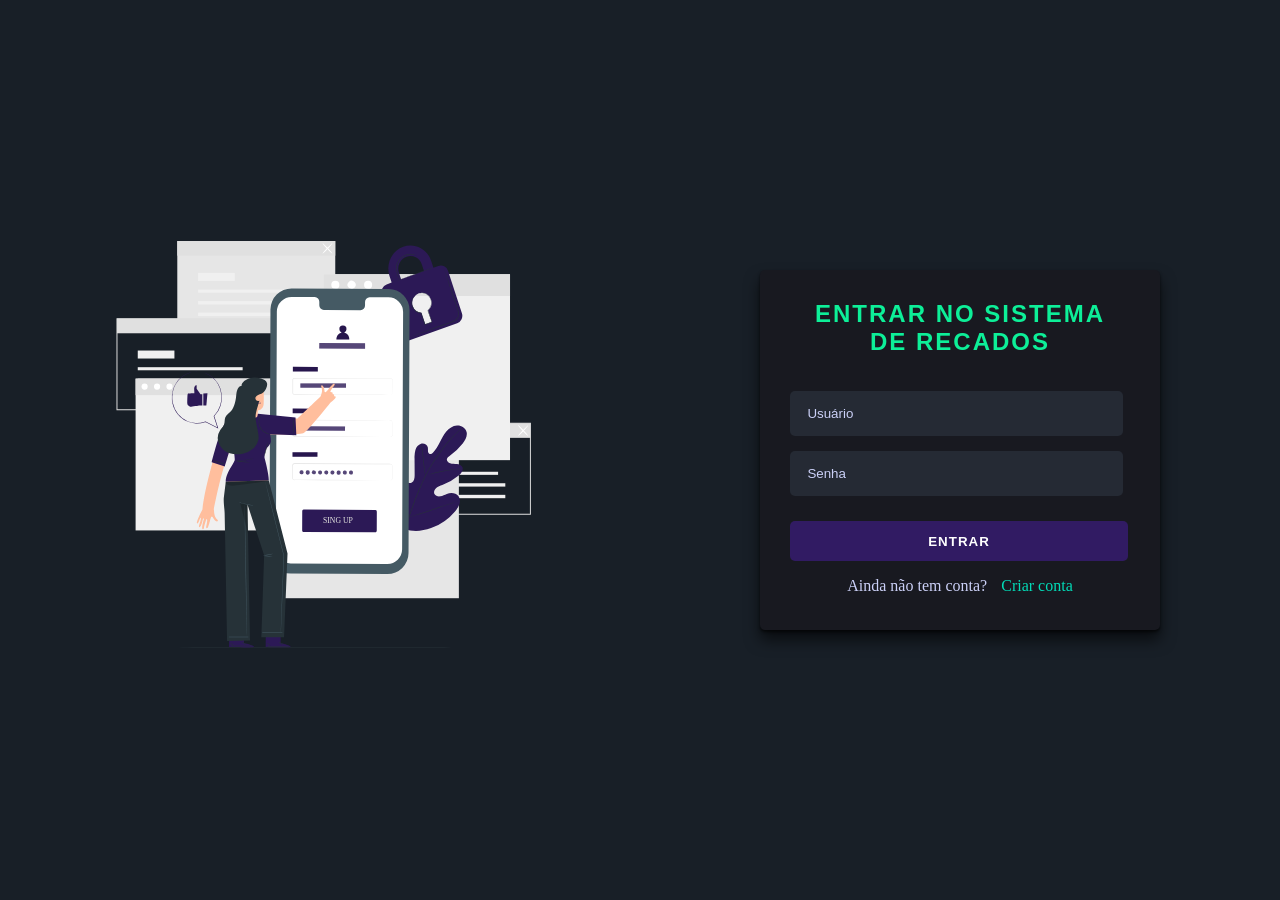
<file: index.html>
<!DOCTYPE html>
<html lang="pt-br">
    <head>
        <meta charset="UTF-8">
        <meta http-equiv="X-UA-Compatible" content="IE=edge">
        <meta name="viewport" content="width=device-width, initial-scale=1.0">
        <link rel="stylesheet" href="./css/style.css">
        <title>LOGIN</title>
    </head>
    <body> 
        <main>
            <div class="alinhamento-coluna">
                <section class="primeira-coluna">
                    <div class="centralizacao-imagem-login">
                        <img class="imagem-login" src="./image/Mobile login-pana.svg" alt="image">
                    </div>
                </section>
                <section class="segunda-coluna">
                    <form class="form">
                        <div class="container">
                            <h2 class="texto-login">Entrar no sistema  <br> de recados</h2>
                            <input class="email-senha" id="email-login" type="email" placeholder="  Usuário">
                            <input class="email-senha" id="senha-login" type="password" placeholder="  Senha">
                            <button type="submit" value="entrar-login" class="button-entrar" id="entrar-login">ENTRAR</button>
                            <p class="recado-criar-conta">Ainda não tem conta? <a class="criar-conta-link" href="./pagina-cadastro.html">Criar conta</a></p>
                        </div>
                    </form>
                </section>
            </div>
        </main>
        <script src="./js/pagina-login.js"></script>
    </body>
</html>
</file>
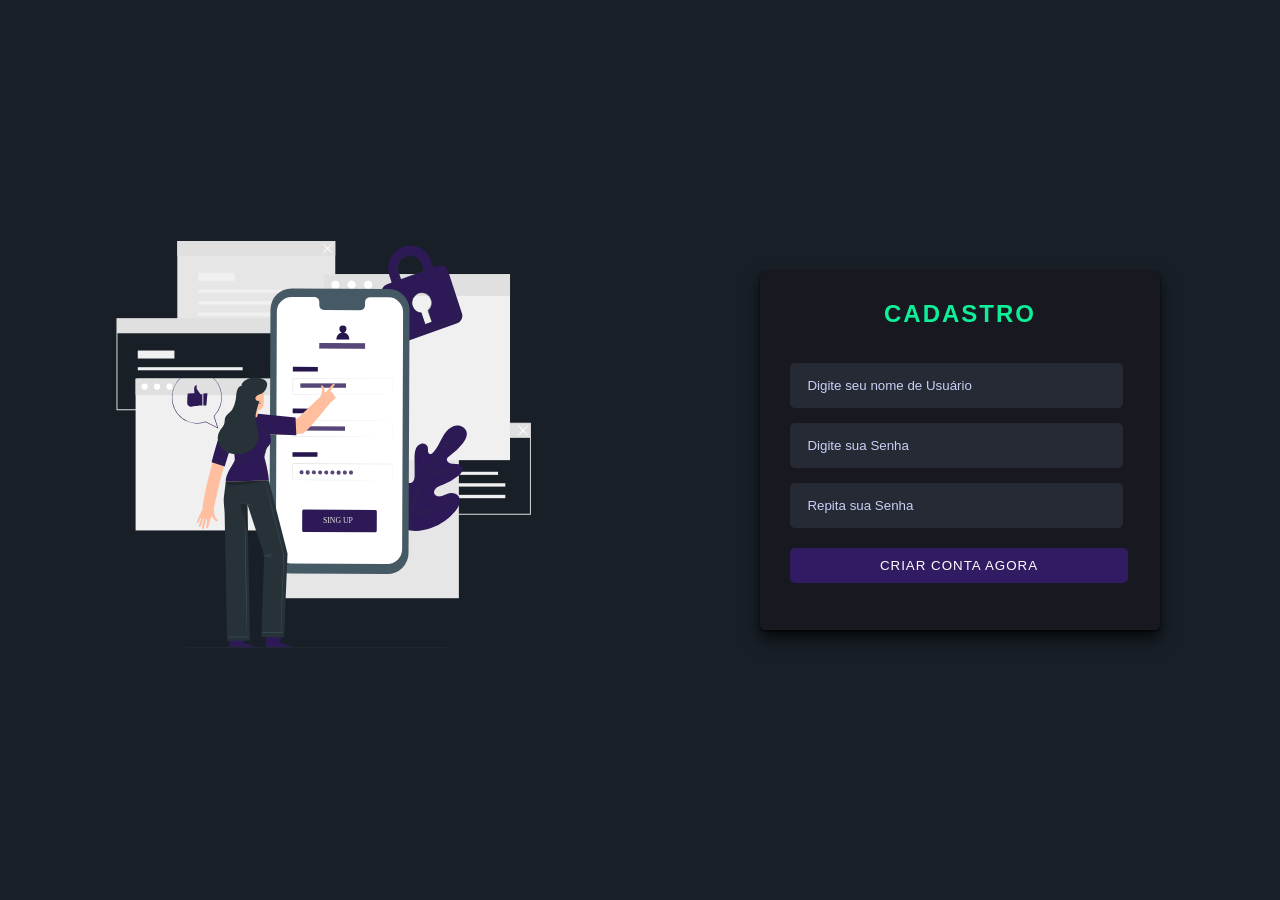
<file: pagina-cadastro.html>
<!DOCTYPE html>
<html lang="pt-br">
    <head>
        <meta charset="UTF-8">
        <meta http-equiv="X-UA-Compatible" content="IE=edge">
        <meta name="viewport" content="width=device-width, initial-scale=1.0">
        <link rel="stylesheet" href="./css/style.css">
        <title>CADASTRO</title>
    </head>
    <body> 
        <main>
            <div class="alinhamento-coluna">
                <section class="primeira-coluna">
                    <div class="centralizacao-imagem-login">
                        <img class="imagem-login" src="./image/Mobile login-pana.svg" alt="image">
                    </div>
                </section>
                <section class="segunda-coluna">
                    <form class="form" id="form-cadastro">
                        <div class="container">
                            <h2 class="texto-login">CADASTRO</h2>
                            <label for="label-email" id="label-input-email"></label>
                            <input class="email-senha" id="email-cadastro" type="email" placeholder="  Digite seu nome de Usuário">
                            <label for="label-senha" id="label-input-senha"></label>
                            <input class="email-senha" id="senha-cadastro" type="password" placeholder="  Digite sua Senha">
                            <label for="label-repetir-senha" id="label-input-repetir-senha"></label>
                            <input class="email-senha" id="repetir-senha-cadastro" type="password" placeholder="  Repita sua Senha">
                            <input class="button-cadastro" id="criar-conta-cadastro" type="submit" value="CRIAR CONTA AGORA" >
                        </div>
                    </form>
                </section>
            </div>
        </main>
        <script src="./js/pagina-cadastro.js"></script>
    </body>
</html>
</file>
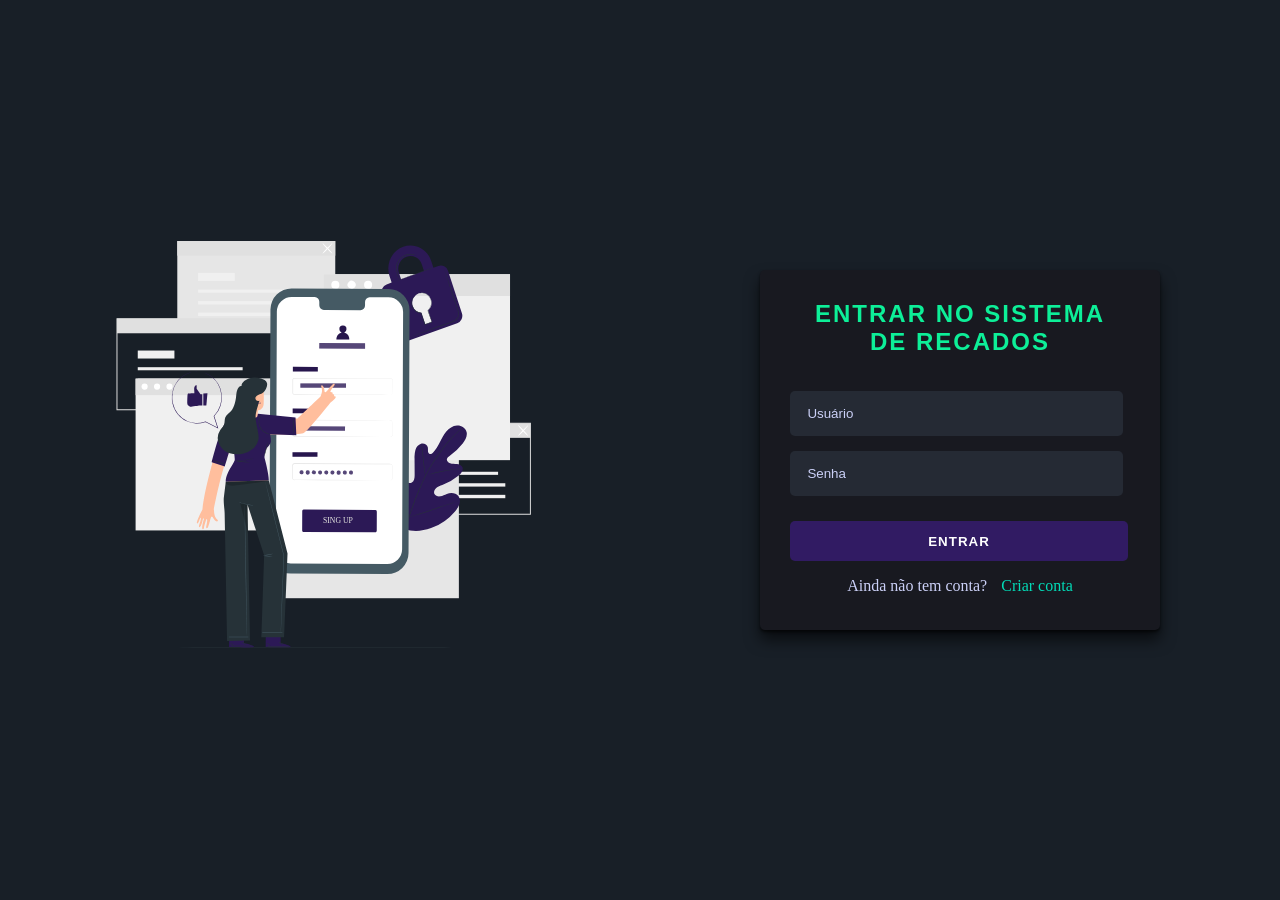
<file: pagina-home.html>
<!DOCTYPE html>
<html lang="pt-br">
    <head>
        <meta charset="UTF-8" />
        <meta http-equiv="X-UA-Compatible" content="IE=edge" />
        <meta name="viewport" content="width=device-width, initial-scale=1.0" />
        <title>HOME</title>
        <link rel="stylesheet" href="./css/style.css" /> 
    </head>
    <body>
        <div class="background-main">
            <div class="container-recados">
            <h1 class="recados-texto">Meus recados</h1>
    
            <form id="form-cadastro">
                <input type="text" name="titulo-recado" id="input-titulo" class="inputRecados" placeholder="Descrição" size="40"/>
                <input type="text" name="descricao-recado" id="input-descricao" class="inputRecados" placeholder="Detalhamento" size="70"/>
                <button type="submit" id="btn-salvar">Salvar</button>
                <button type="submit" id="botao-sair-recados">Sair</button>
            </form>
            
            <table id="tabela-registros">
                <tr class="alinhamento">
                    <th class="registro-indice">#</th>
                    <th class="descricao-th">Descrição</th>
                    <th class="detalhamento-th">Detalhamento</th>
                    <th class="acoes-th">Ações</th>
                </tr>
                <tbody id="tbody">
                </tbody>
            </table>
            </div>
        </div>   
        <script src="./js/pagina-home.js"></script>
    </body>
</html>
</file>
<file: css/style.css>
* {
    padding: 0;
    margin: 0;
}

body {
    background-color: #181F27;
}

.alinhamento-coluna {
    display: flex;
    flex-direction: row;
}

section.primeira-coluna {
    width: 50vw;
    height: 100vh;
    display: flex;
    justify-content: center;
    align-items: center;
}

.centralizacao-imagem-login {
    display: flex;
    align-items: center;
    justify-content: center;
}

.imagem-login {
    width: 485px;
    height: 485px;
}

section.segunda-coluna {
    width: 50vw;
    height: 100vh;
    display: flex;
    align-items: center;
    justify-content: center;
}

.form{
    width: 400px;
}

.container {
    box-shadow: 0 2px 3px rgba(0, 0, 0, 0.603), 0 10px 15px rgba(0, 0, 0, 0.603);
    background-color: #181920;
    padding: 30px;
    border-radius: 5px;
    height: 300px;
}

.texto-login {
    text-align: center;
    text-transform: uppercase;
    font-family: -apple-system, BlinkMacSystemFont, 'Segoe UI', Roboto, Oxygen, Ubuntu, Cantarell, 'Open Sans', 'Helvetica Neue', sans-serif;
    letter-spacing: 2px;
    color: rgb(13, 239, 152);
    margin-bottom: 20px;
}

.email-senha{
    margin-top: 15px;
    padding-left: 10px;
    width: 323px;
    height: 45px;
    border: none;
    background-color: #252A34;
    border-radius: 5px;
    outline: none;
    color: #CBD0F7;
}

input::placeholder {
    color:#CBD0F7;
}

.button-entrar {
    display: block;
    margin-top: 25px;
    margin-bottom: 10px;
    width: 338px;
    height: 40px;
    letter-spacing: 1px;
    background-color: #311b63;
    color: #fff;
    cursor: pointer;
    border: none;
    border-radius: 5px;
    font-weight: bold;
    font-family:'Trebuchet MS', 'Lucida Sans Unicode', 'Lucida Grande', 'Lucida Sans', Arial, sans-serif;
}

.button-entrar:hover {
    background-color: rgba(44, 25, 86, 0.603);
    transition: 300ms;
}

.recado-criar-conta {
    padding-top: 6px;
    text-align: center;
    color: #CBD0F7;
}

.criar-conta-link {
    text-decoration: none;
    color: rgb(2, 219, 183);
    margin-left: 10px;
}

.criar-conta-link:hover {
    color: #004b4d;
    transition: 300ms;
}

.coluna-fundo {
    width: 100vw;
    height: 100vh;
    background-color: #f0f2f5;
    display: flex;
    align-items: center;
    justify-content: center;
}

.button-cadastro {
    display: flex;
    align-items: center;
    justify-content: center;
    color: #fff;
    background-color: #311b63;
    width: 338px;
    height: 35px;
    cursor: pointer;
    margin-top: 20px;
    border: none;
    border-radius: 5px;
    letter-spacing: 1px;
    font-family: 'Trebuchet MS', 'Lucida Sans Unicode', 'Lucida Grande', 'Lucida Sans', Arial, sans-serif;
}

.button-cadastro:hover {
    background-color: rgba(44, 25, 86, 0.603);
    transition: 300ms;
}

.background-main {
    background-color: #181F27;
    height: 100vh;
    display: flex;
    justify-content: center;
    align-items: center;
}

table {
    border-collapse: collapse;
    width: 100%;
    margin-top: 30px;
}
  
th, td {
    padding: 8px;
    text-align: left;
    border-bottom: 1px solid #ddd;
}
  
button {
    width: 80px;
    height: 30px;
    cursor: pointer;
    border: none;
    border-radius: 5px;
    color: white;
}
  
.btn-editar {
    background-color: #54ab72;
}

.btn-editar:hover{
    background-color: #144405df;
    transition: 250ms;
}
  
.btn-apagar {
    background-color: rgb(196, 64, 64);
}

.btn-apagar:hover {
    background-color: #700416;
    transition: 250ms;
}
  
#btn-salvar {
    background-color: #311b63;
    color: white;
    border: none;
    height: 35px;
    width: 80px;
    margin-left: 10px;
    cursor: pointer;
    border-radius: 5px;
}

#btn-salvar:hover {
    background-color: rgba(44, 25, 86, 0.603);
    transition: 250ms;
}

#botao-sair-recados{
    background-color: red;
    color: white;
    border: none;
    height: 35px;
    width: 80px;
    margin-left: 3px;
    cursor: pointer;
    border-radius: 5px;
}

#botao-sair-recados:hover {
    background-color: rgb(91, 9, 9);
    transition: 250ms;
}

.container-recados{
    box-shadow: 0 2px 3px rgba(0, 0, 0, 0.34), 0 10px 15px rgba(0, 0, 0, 0.603);
    background-color: #181920;
    padding: 30px;
    border-radius: 5px;
    width: 1050px;
}

.registros {
    color: #fff;
}

.registros:hover {
    transition: 250ms;
    background-color: #b2d6d213;
    color: rgb(2, 219, 183);
}
  
.recados-texto {
    color: rgb(2, 219, 183);
    padding-left: 20px;
    font-family: -apple-system, BlinkMacSystemFont, 'Segoe UI', Roboto, Oxygen, Ubuntu, Cantarell, 'Open Sans', 'Helvetica Neue', sans-serif;
}

.inputRecados {
    margin-left: 20px;
    margin-top: 5px;
    padding-left: 10px;
    height: 35px;
    border: none;
    outline: none;
    background-color: #252A34;
    color: #CBD0F7;
    border-radius: 5px;
}

.registro-indice{
    width: 40px;
    color: rgb(2, 219, 183);
    
}

.descricao-th {
    color: rgb(2, 219, 183);
    width: 300px;
}

.detalhamento-th {
    color: rgb(2, 219, 183);
    width: 470px;
}

.acoes-th{
    color: rgb(2, 219, 183);
}
</file>
